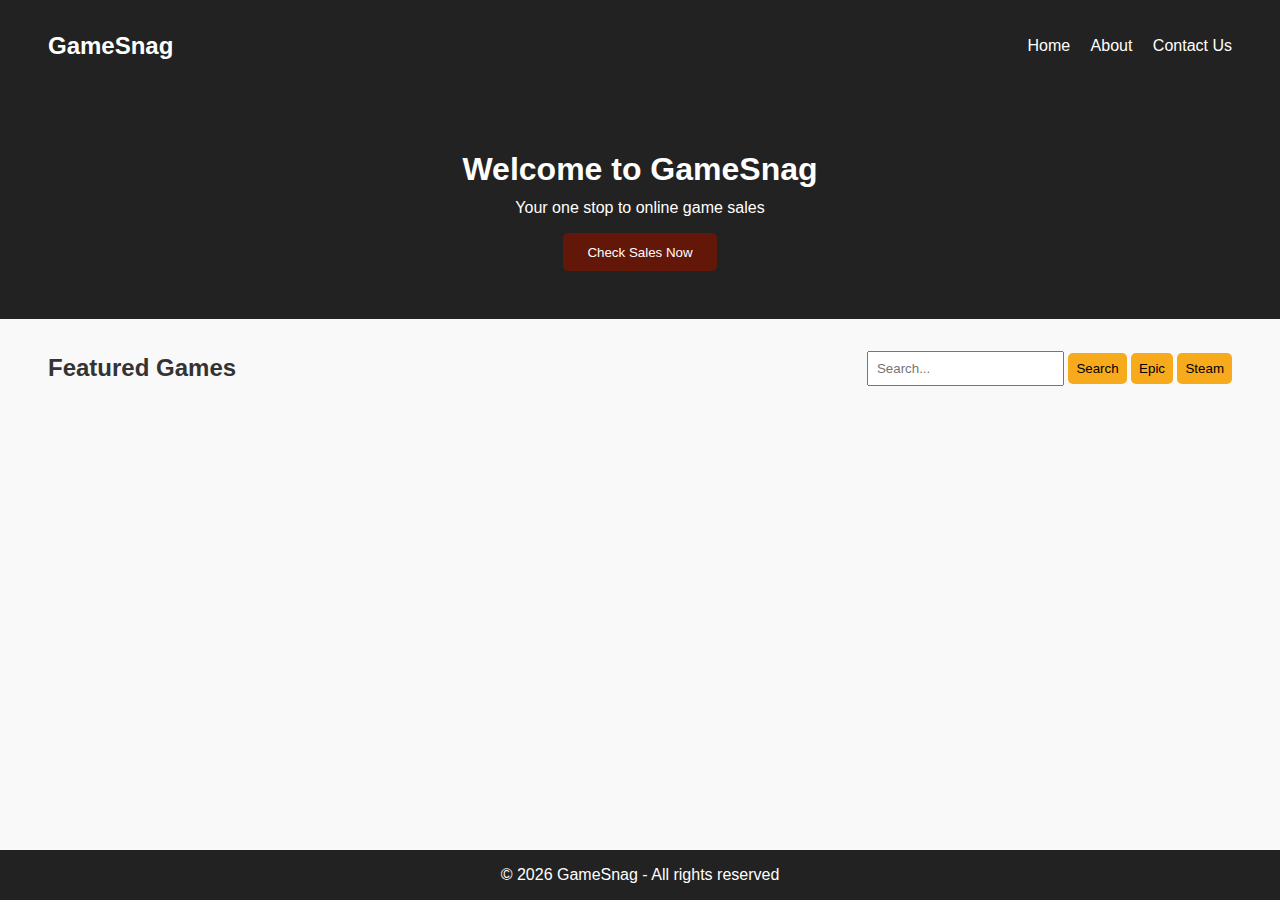
<file: index.html>
<!DOCTYPE html>
<html lang="en">
<head>
    <meta charset="UTF-8">
    <meta name="viewport" content="width=device-width, initial-scale=1.0">
    <title>My project</title>
    <link rel="stylesheet" href="styles/styles.css">
    <link rel="icon" href="images/favicon.png" type="image/png">
</head>
<body>
    <div class="page-container">
        <!-- Header -->
        <header class="header">
            <h1 class="logo">GameSnag</h1>
            <nav class="nav">
                <a href="index.html">Home</a>
                <a href="about.html">About</a>
                <a href="contactus.html">Contact Us</a>
            </nav>
        </header>

        <!-- Hero -->
        <section class="hero">
            <h2>Welcome to GameSnag</h2>
            <p>Your one stop to online game sales</p>
            <button>Check Sales Now</button>
        </section>

        <!-- Games -->
        <section class="games">
            <div class="search">
                <h2>Featured Games</h2>

                <div class="search-elements">
                    <input type="text" placeholder="Search..." class="searchbar">
                    <button class="enter">Search</button>
                    <button class="filter-button" id="epicgames">Epic</button>
                    <button class="filter-button" id="steamgames">Steam</button>
                </div>
            </div>

            <div class="game-grid">

            </div>
        </section>
    </div>

    <!-- Footer -->
    <footer class="footer">
        <p> &copy; 2026 GameSnag - All rights reserved</p>
    </footer>

    <script src="scripts/script.js"></script>
    <script src="scripts/fetchgames.js"></script>
</body>
</html>
</file>
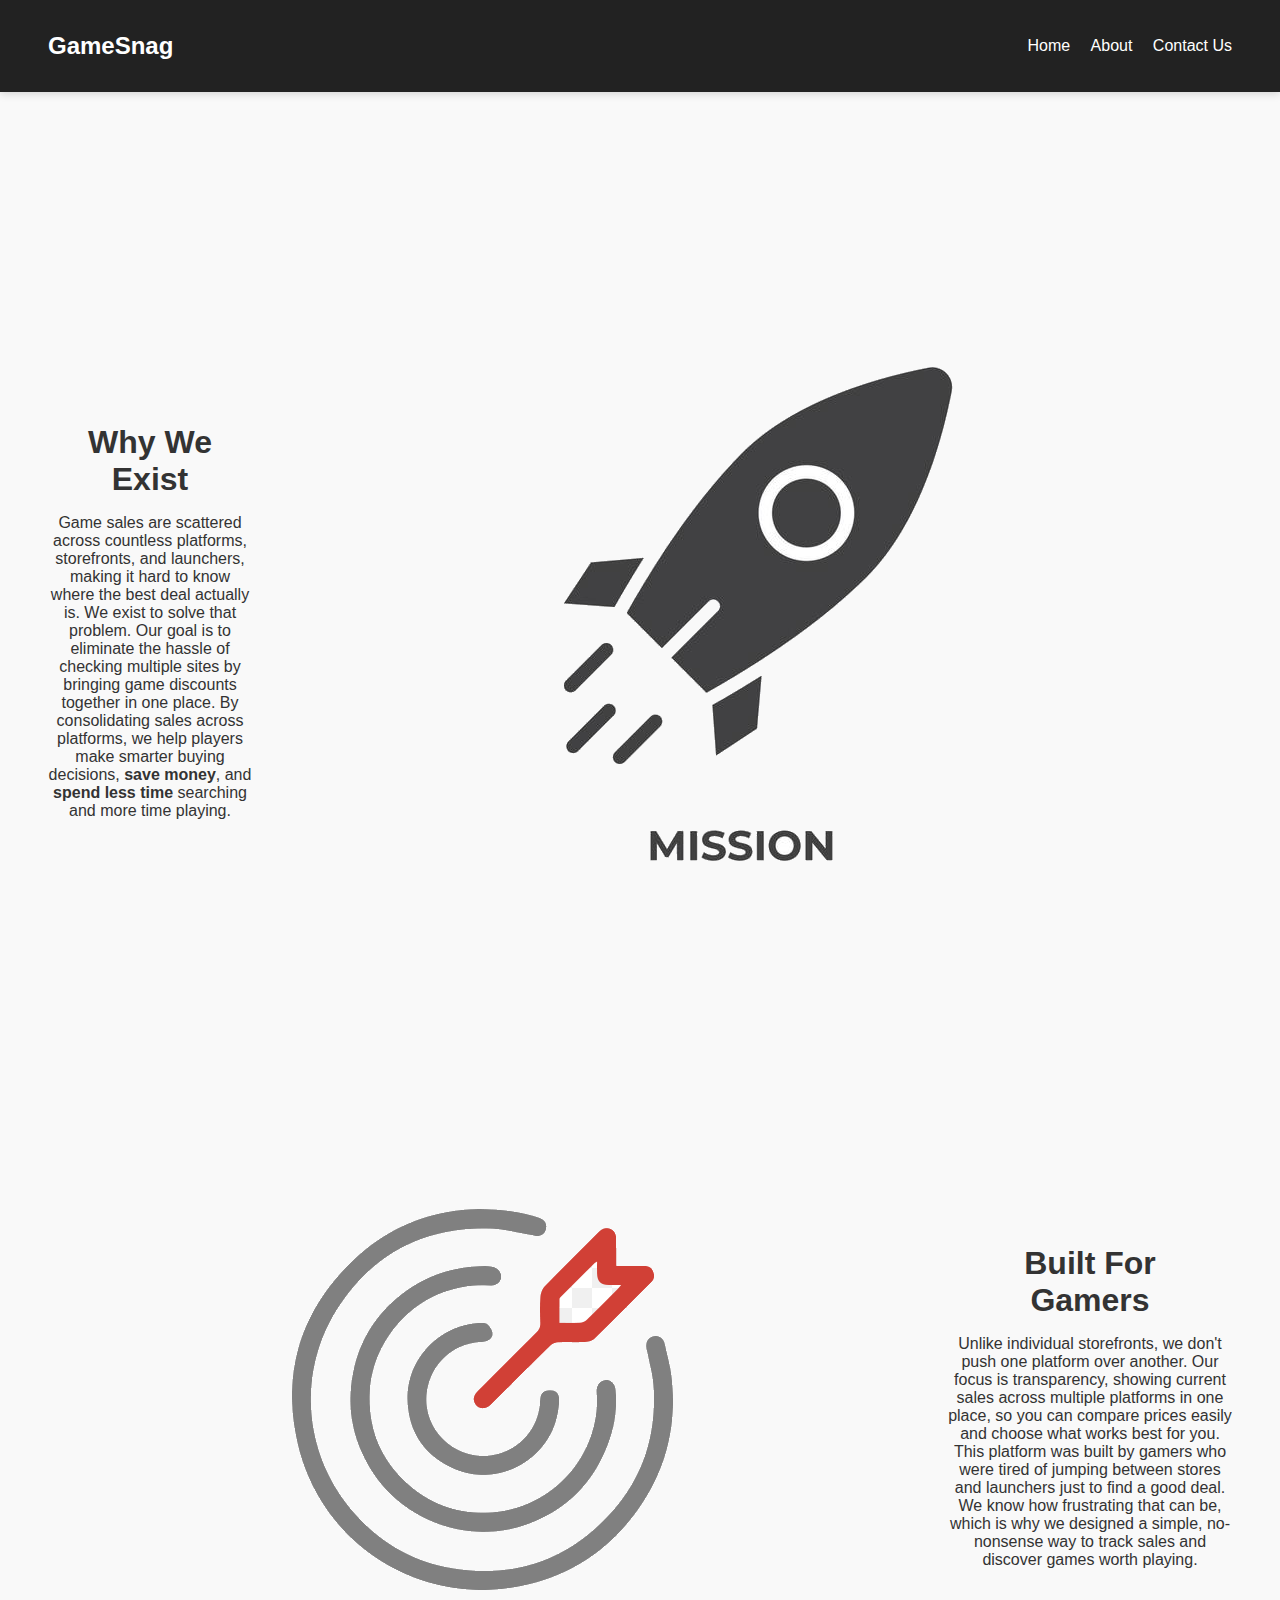
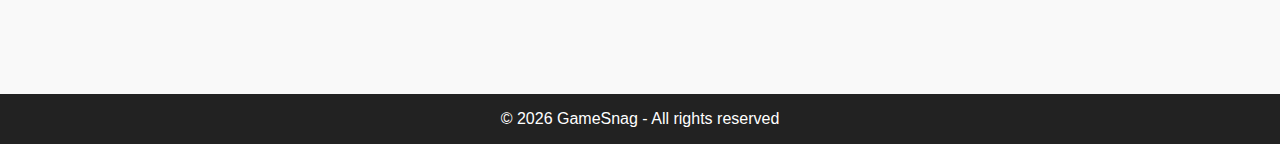
<file: about.html>
<!DOCTYPE html>
<html lang="en">
<head>
    <meta charset="UTF-8">
    <meta name="viewport" content="width=device-width, initial-scale=1.0">
    <title>My project</title>
    <link rel="stylesheet" href="styles/styles.css">
    <link rel="icon" href="images/favicon.png" type="image/png">
</head>
<body>
    <div class="page-container">
        <!-- Header -->
        <header class="header">
            <h1 class="logo">GameSnag</h1>
            <nav class="nav">
                <a href="index.html">Home</a>
                <a href="about.html">About</a>
                <a href="contactus.html">Contact Us</a>
            </nav>
        </header>

        <div class="section-container">
            <!-- Mission -->
            <section class="mission">
                
                <div class="mission-container">
                    <div class="mission-text-container">
                        <h1>Why We Exist</h1>
                        <p>Game sales are scattered across countless platforms, storefronts, and launchers, making it hard to know where the best deal actually is. We exist to solve that problem. Our goal is to eliminate the hassle of checking multiple sites by bringing game discounts together in one place. By consolidating sales across platforms, we help players make smarter buying decisions, <strong>save money</strong>, and <strong>spend less time</strong> searching and more time playing.</p>
                    </div>
                </div>

                <img class="mission-img" src="images/Mission-logo.png" alt="Mission Image">

            </section>

            <!-- Purpose -->
            <section class="mission">

                <img class="mission-img" src="images/Target-logo.png" alt="Mission Image">
                
                <div class="mission-container">
                    <div class="mission-text-container">
                        <h1>Built For Gamers</h1>
                        <p>Unlike individual storefronts, we don't push one platform over another. Our focus is transparency, showing current sales across multiple platforms in one place, so you can compare prices easily and choose what works best for you. This platform was built by gamers who were tired of jumping between stores and launchers just to find a good deal. We know how frustrating that can be, which is why we designed a simple, no-nonsense way to track sales and discover games worth playing.</p>
                    </div>
                </div>

            </section>
        </div>
    </div>

    <!-- Footer -->
    <footer class="footer">
        <p> &copy; 2026 GameSnag - All rights reserved</p>
    </footer>
</body>
</html>
</file>
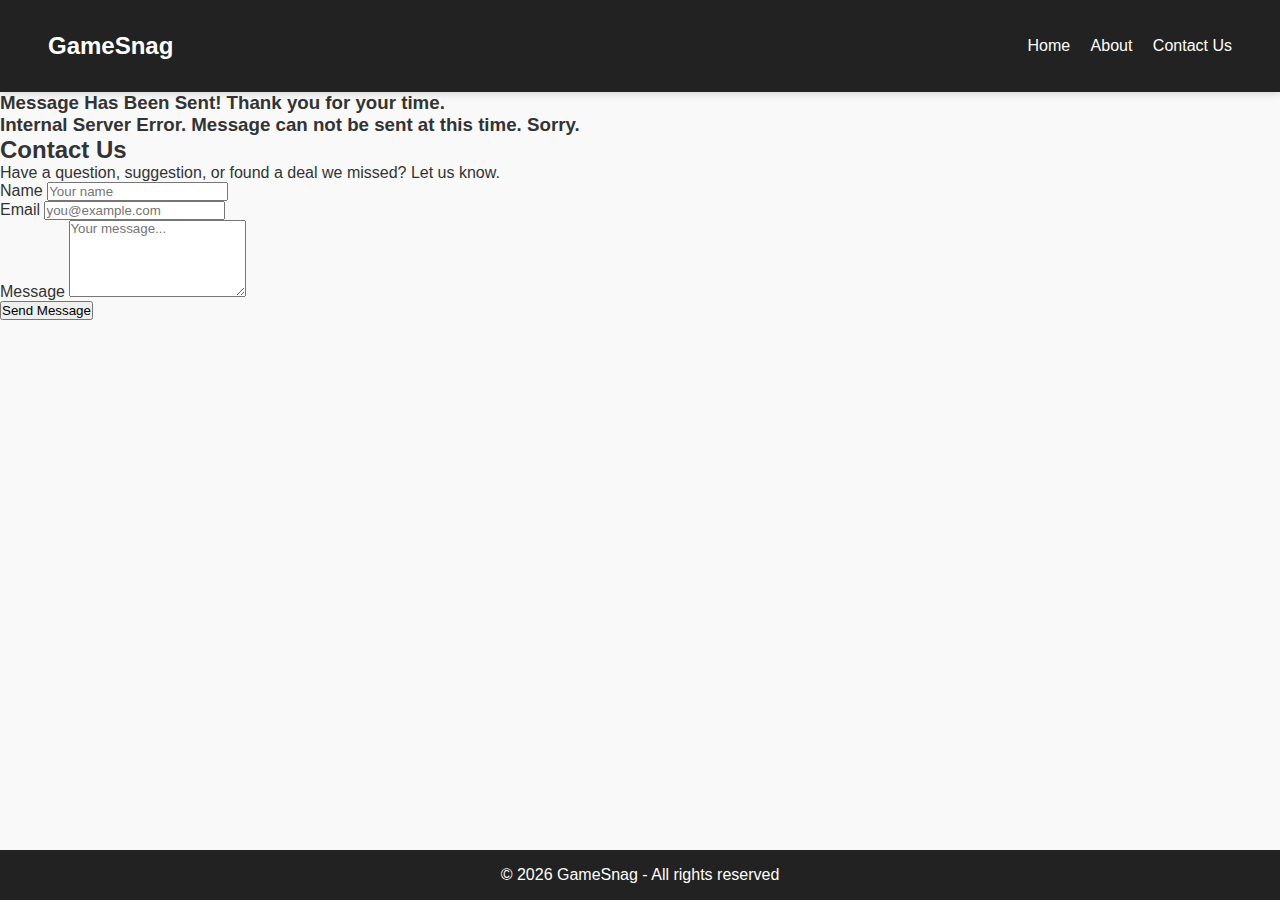
<file: contactus.html>
<!DOCTYPE html>
<html lang="en">
<head>
    <meta charset="UTF-8">
    <meta name="viewport" content="width=device-width, initial-scale=1.0">
    <title>My project</title>
    <link rel="stylesheet" href="styles/styles.css">
    <link rel="icon" href="images/favicon.png" type="image/png">
</head>
<body>
    <div class="page-container">
        <!-- Header -->
        <header class="header">
            <h1 class="logo">GameSnag</h1>
            <nav class="nav">
                <a href="index.html">Home</a>
                <a href="about.html">About</a>
                <a href="contactus.html">Contact Us</a>
            </nav>
        </header>

        <section class="contact-section">
            <div class="success-message" id="successMessage">
                <h3>Message Has Been Sent! Thank you for your time.</h3>
            </div>

            <div class="failure-message" id="failureMessage">
                <h3>Internal Server Error. Message can not be sent at this time. Sorry.</h3>
            </div>

            <h2>Contact Us</h2>
            <p>Have a question, suggestion, or found a deal we missed? Let us know.</p>

            <form class="contact-form">
                <div class="form-group">
                <label for="name">Name</label>
                <input type="text" id="name" name="name" placeholder="Your name" required>
                </div>

                <div class="form-group">
                <label for="email">Email</label>
                <input type="email" id="email" name="email" placeholder="you@example.com" required>
                </div>

                <div class="form-group">
                <label for="message">Message</label>
                <textarea id="message" name="message" rows="5" placeholder="Your message..." required></textarea>
                </div>

                <button type="submit" id="submit">Send Message</button>
            </form>
        </section>

    </div>

    <!-- Footer -->
    <footer class="footer">
        <p> &copy; 2026 GameSnag - All rights reserved</p>
    </footer>

    <script src="scripts/sendformdata.js"></script>
</body>
</html>
</file>
<file: styles/styles.css>
/* Global variables */
:root {
    --hover-button-color: #f6aa1c;
    --button-color: #621708;
}

* {
    margin: 0;
    padding: 0;
    box-sizing: border-box;
    font-family: Arial, sans-serif;
}

html, body {
    height: 100%;
}

body {
    background-color: #f9f9f9;
    color: #333;
    display: flex;
    flex-direction: column;
}

.page-container {
    flex: 1;
}

/* Header */
.header {
    display: flex;
    justify-content: space-between;
    align-items: center;
    padding: 2rem 3rem;
    background-color: #222;
    color: white;
    box-shadow: 0 2px 8px rgba(0,0,0,0.15);
}

.logo {
    font-size: 1.5rem;
}

.nav a {
    color: white;
    margin-left: 1rem;
    text-decoration: none;
    transition: background-color 0.3s ease, color 0.3s ease, border-radius 0.3s ease, padding 0.3s ease;
}

.nav a:hover {
    background-color: var(--hover-button-color);
    color: black;
    border-radius: 5px;
    padding: 0.5rem 0.5rem;
}

/* Index Page */

/* Hero */
.hero {
    text-align: center;
    padding: 3rem 1rem;
    background-color: #222;
    color: white;
}

.hero h2 {
    padding: 0.7rem;
    font-size: xx-large;
}

.hero button {
    margin-top: 1rem;
    padding: 0.7rem 1.5rem;
    border: none;
    border-radius: 5px;
    background-color: #621708;
    color: white;
    cursor: pointer;
    transition: background-color 0.3s ease, color 0.3s ease;
}

.hero button:hover {
    background-color: var(--hover-button-color);
    color: black;
}

/* Games */
.games {
    padding: 2rem;
}

.search {
    display: flex;
    justify-content: space-between;
    align-items: center;
    padding: 0 1rem;
}

.search-elements > * {
    padding: 0.5rem;
}

.search-elements > button {
    border: none;
    border-radius: 5px;
    background-color: var(--hover-button-color);
    transition: background-color 0.3s ease, color 0.3s ease;
}

.search-elements > button:hover {
    background-color: var(--button-color);
    color: white;
    cursor: pointer;
}

.filter-button.active {
    background-color: var(--button-color);
    color: white;
    padding: 0.75rem 1rem;
}

.game-grid {
    display: grid;
    grid-template-columns: repeat(5, minmax(220px, 1fr));
    gap: 1.5rem;
    margin-top: 1.5rem;
    justify-items: center;
    padding: 2rem;
}

.game-card {
    width: 100%;
    max-width: 260px;
    background-color: #222;
    color: white;
    text-align: center;
    border-radius: 5px;
    transition: transform 0.3s ease, box-shadow 0.3s ease;
}

.game-card:hover {
    transform: scale(1.05);
    box-shadow: 0px 0px 15px rgba(0,0,0,1);
}

.game-card img {
    width: 100%;
    height: 200px;
    display: block;
    padding-bottom: 2rem;
    border-radius: 5px;
    filter: grayscale(50%);
}

.game-card button {
    margin-top: 0.5rem;
    padding: 0.5rem 1rem;
    background-color: var(--button-color);
    border: none;
    border-radius: 5px;
    color: white;
    cursor: pointer;
    transition: background-color 0.3s ease, color 0.3s ease;
}

.game-card button:hover {
    background-color: var(--hover-button-color);
    color: black;
}

.info-container {
    padding-bottom: 1.5rem;
}


/* About Us Page */
.section-container {
    height: 92%;
    display: flex;
    flex-direction: column;
    justify-content: space-evenly;
}

.mission {
    display: flex;
    justify-content: space-between;
    align-items: center;
    padding: 2rem 2rem;
}

.mission-text-container {
    text-align: center;
    padding: 0.5rem 1rem;
}

.mission-text-container h1 {
    padding: 1rem;
}

.mission-img {
    max-width: 100%;
    height: auto;
    border-radius: 5px;
}


/*  Contact Us Page */
.contact-container {
    height: 92%;
    display: flex;
    justify-content: space-evenly;
    align-items: center;
}

.question-container {
    padding: 2rem 2rem;
}

.question-container > p {
    padding: 1rem 1rem;
}

.form-container {
    padding: 2rem 2rem;
    margin-right: 5%;
    background-color: yellow;
    border-radius: 5px;
}

.form-container > div {
    padding: 1rem 1rem;
}

.name p {
    font-weight: bold;
    padding: 0.5rem;
}

.name input {
    width: 100%;
    padding: 0.5rem;
}

.email p {
    font-weight: bold;
    padding: 0.5rem;
}

.email input {
    width: 100%;
    padding: 0.5rem;
}

.message p {
    font-weight: bold;
    padding: 0.5rem;
}

.message textarea {
    padding: 0.5rem;
}

.form-container button {
    background-color: green;
    color: white;
    padding: 0.5rem 1rem;
    width: 100%;
    transition: background-color 0.3s ease, color 0.3s ease;
}


.form-container button:hover {
    background-color: var(--button-color);
    cursor: pointer;
}


/* Footer */
.footer {
    text-align: center;
    padding: 1rem;
    background-color: #222;
    color: white;
    margin-top: 2rem;
}
</file>
